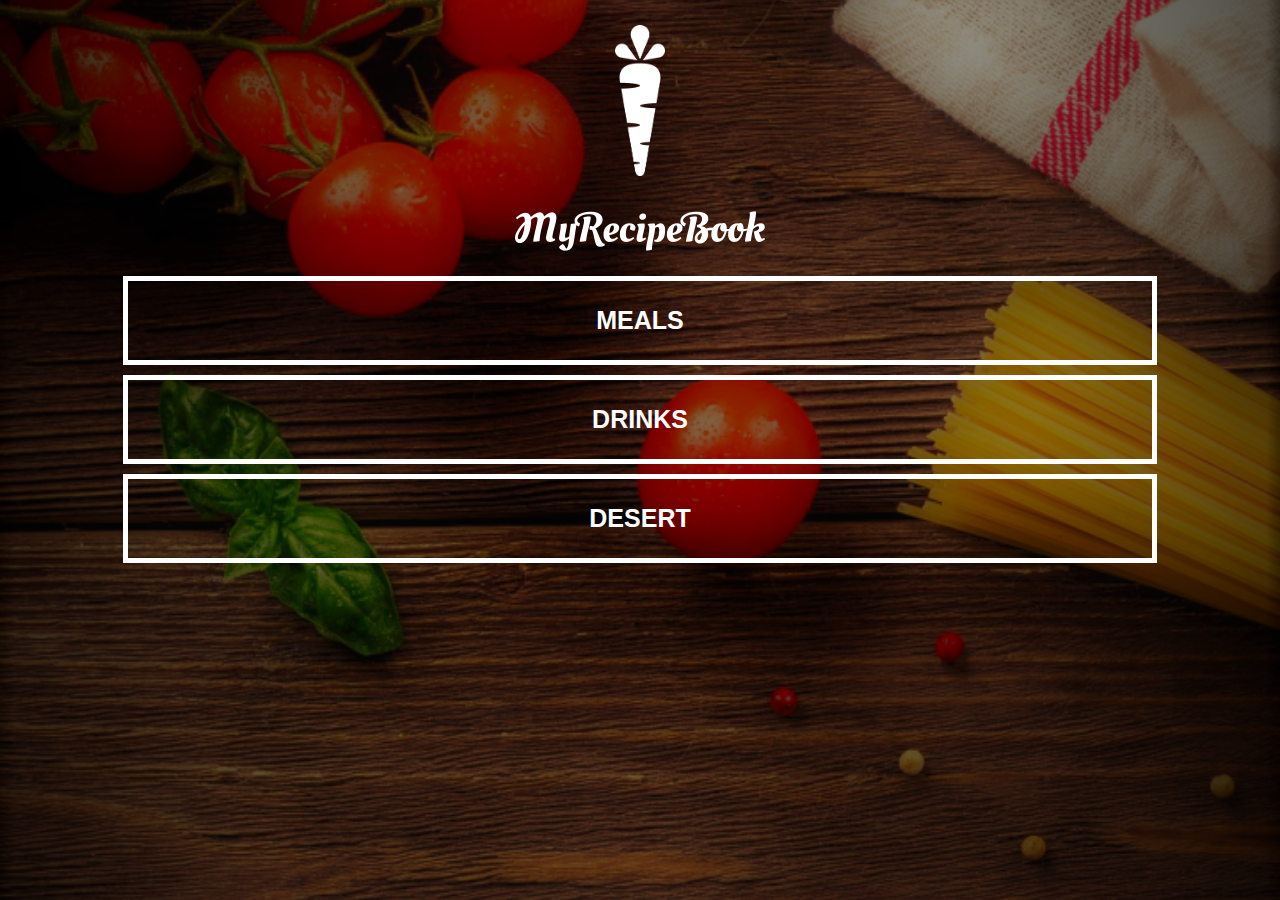
<file: index.html>
<!DOCTYPE html>
<htm>
    <head>
        <title>My recipe Book</title>
        <link rel="stylesheet" href=style.css>
    </head>
    <body class="body-home">
        <div id="home">

            <img src="images/logo-img.png" id=home-logo-img>
            <img src="images/logo-text.png" id=home-logo-text>

            <div class="home-menu">
                <a href="meals.html" class="home-menu-item">
                    <p>meals</p>
                </a>

                <a href="drinks.html" class="home-menu-item">
                    <p>drinks</p>
                </a> 
                
                <a href="deserts.html" class="home-menu-item">
                    <p>desert</p>
                </a>

            </div>
        </div>
    </body>
</htm>
</file>
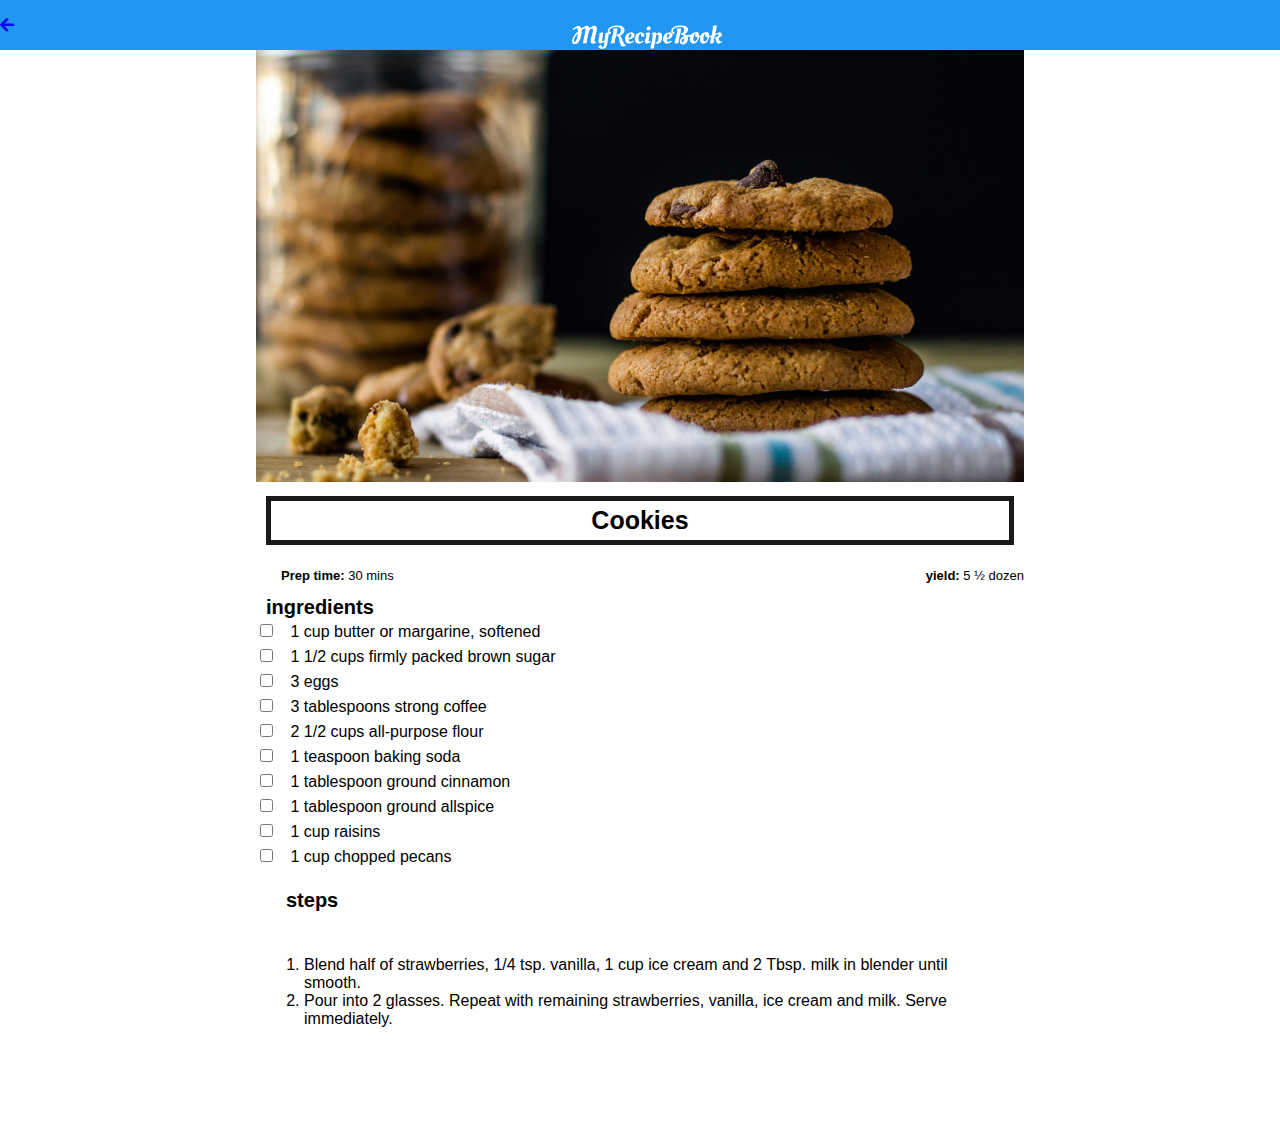
<file: cookies.html>
<!DOCTYPE html>
<html>
    <head>
        <title>My recipe Book | meals| Cookies</title>
        <link rel="stylesheet" href=style.css>
        <link rel="stylesheet" href="fontawesome/css/all.css">
    </head>
    <body class="body-recipes">

        <div class="header">
            <a href="meals.html">
                <i class="fas fa-arrow-left"></i>
            </a>
            <img src="images/logo-text.png">
        </div>

        <div id="recipe">

            <div class="recipe-details">
                <img src="images/cookies.png">

                <h1>Cookies</h1>

                <div class="recipe-details-info">
                    <p><b>Prep time: </b>30 mins</p>
                    <p style="float: right;"><b>yield: </b>5 ½ dozen</p>
                </div>

                <div class="recipe-details-ingredients">
                    <h2>ingredients</h2>

                    <input id="check-01" type="checkbox">
                    <label for="check-01">1 cup butter or margarine, softened </labelfor>
                    <br> 
                    <input id="check-02" type="checkbox">
                    <label for="check-02"> 1 1/2 cups firmly packed brown sugar </labelfor> 
                    <br> 
                    <input id="check-03" type="checkbox">
                    <label for="check-03"> 3 eggs</labelfor> 
                    <br> 
                    <input id="check-04" type="checkbox">
                    <label for="check-04">3 tablespoons strong coffee </labelfor> 
                        <br> 
                    <input id="check-05" type="checkbox">
                    <label for="check-05"> 2 1/2 cups all-purpose flour</labelfor>
                    <br> 
                    <input id="check-06" type="checkbox">
                    <label for="check-06">1 teaspoon baking soda </labelfor>
                    <br> 
                    <input id="check-07" type="checkbox">
                    <label for="check-07"> 1 tablespoon ground cinnamon</labelfor>
                    <br> 
                    <input id="check-08" type="checkbox">
                    <label for="check-08">1 tablespoon ground allspice </labelfor>
                     <br> 
                    <input id="check-09" type="checkbox">
                    <label for="check-09">1 cup raisins </labelfor>
                    <br> 
                    <input id="check-10" type="checkbox">
                    <label for="check-10">1 cup chopped pecans </labelfor>

                </div>

                <div class="recipe-details-steps">
                    <h2>steps</h2>
                    <ol>
                        <li>Blend half of strawberries, 1/4 tsp. vanilla, 1 cup ice cream and 2 Tbsp. milk in blender until smooth.</li>
                        <li>Pour into 2 glasses. Repeat with remaining strawberries, vanilla, ice cream and milk. Serve immediately.</li>
                    </ol>
                </div>
            

            </div>


        </div>
    </body>
</html>
</file>
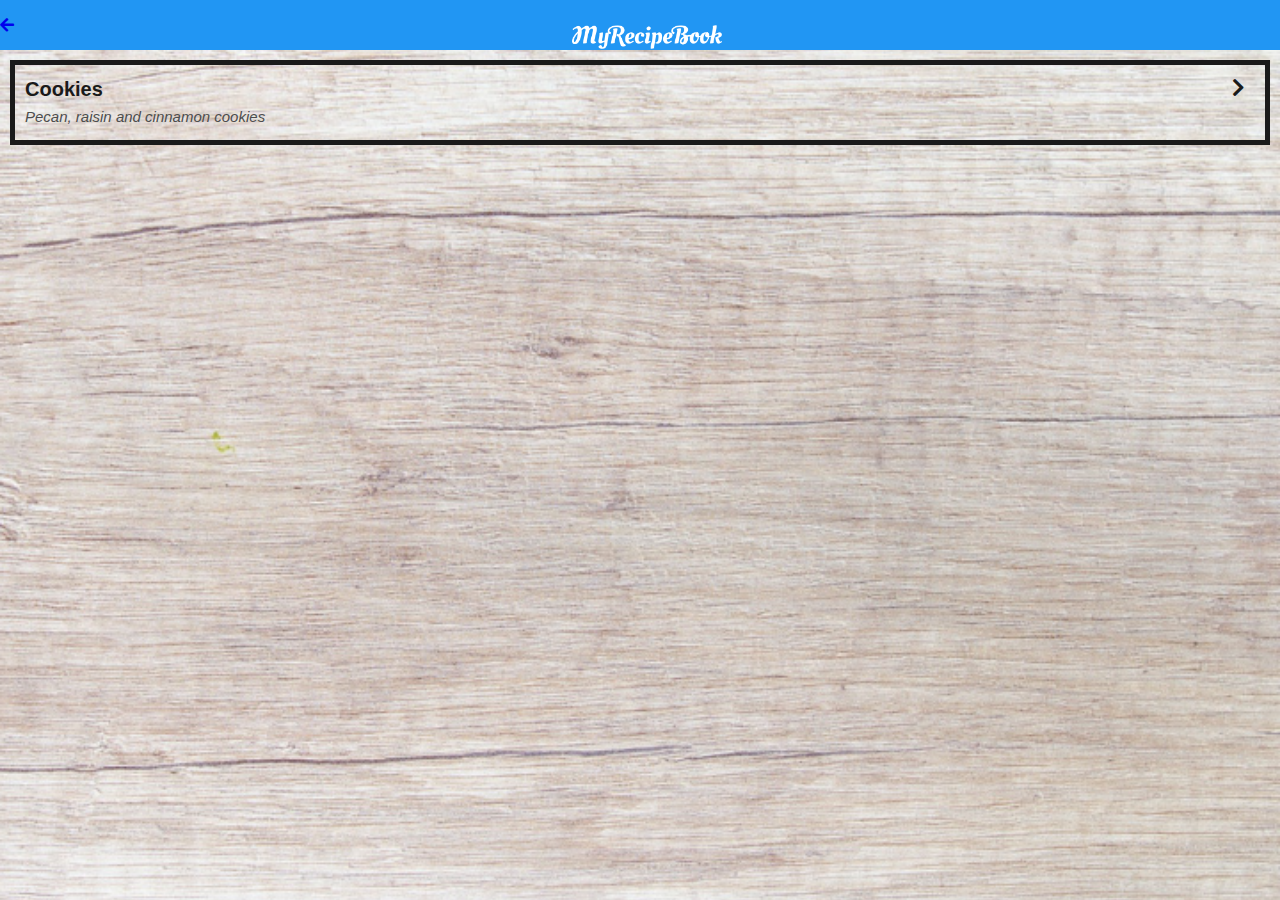
<file: deserts.html>
<!DOCTYPE html>
<html>
    <head>
        <title>My recipe Book | deserts</title>
        <link rel="stylesheet" href=style.css>
        <link rel="stylesheet" href="fontawesome/css/all.css">
    </head>
    <body class="body-meals">

        <div class="header">
            <a href="index.html">
                <i class="fas fa-arrow-left"></i>
            </a>
            <img src="images/logo-text.png">
        </div>

        <div id="meals">
            <div class="meals-list">
                <a href="cookies.html">
                    <div class="meals-list-item">
                        <h1>Cookies<i class="fas fa-chevron-right"></i></h1> 

                        <p>Pecan, raisin and cinnamon cookies</p>

                    </div>

                </a>

            </div>


        </div>
    </body>
</html>
</file>
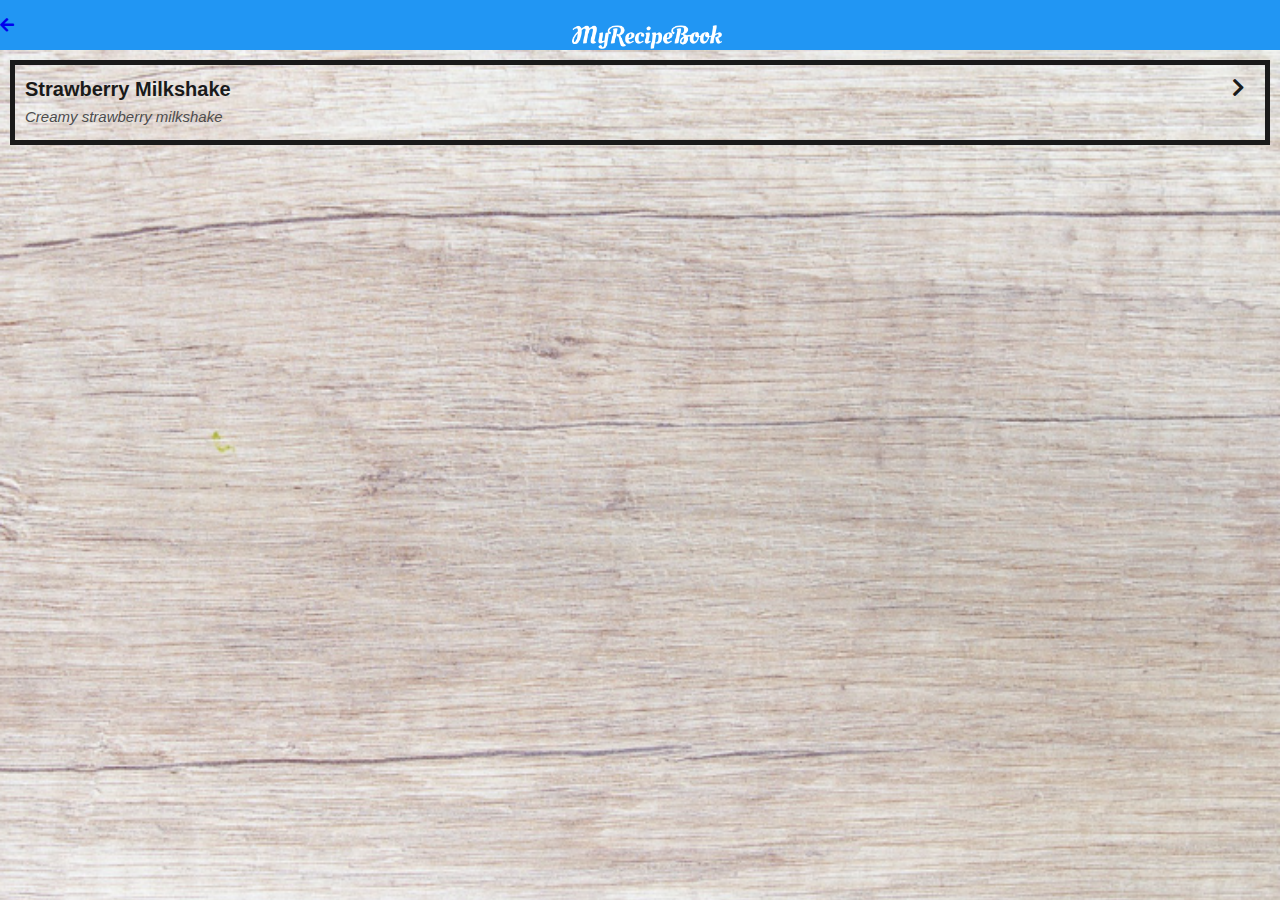
<file: drinks.html>
<!DOCTYPE html>
<html>
    <head>
        <title>My recipe Book | drinks</title>
        <link rel="stylesheet" href=style.css>
        <link rel="stylesheet" href="fontawesome/css/all.css">
    </head>
    <body class="body-meals">

        <div class="header">
            <a href="index.html">
                <i class="fas fa-arrow-left"></i>
            </a>
            <img src="images/logo-text.png">
        </div>

        <div id="meals">
            <div class="meals-list">
                <a href="strawberrymilkshake.html">
                    <div class="meals-list-item">
                        <h1>Strawberry Milkshake <i class="fas fa-chevron-right"></i></h1> 

                        <p>Creamy strawberry milkshake</p>

                    </div>

                </a>

            </div>


        </div>
    </body>
</html>
</file>
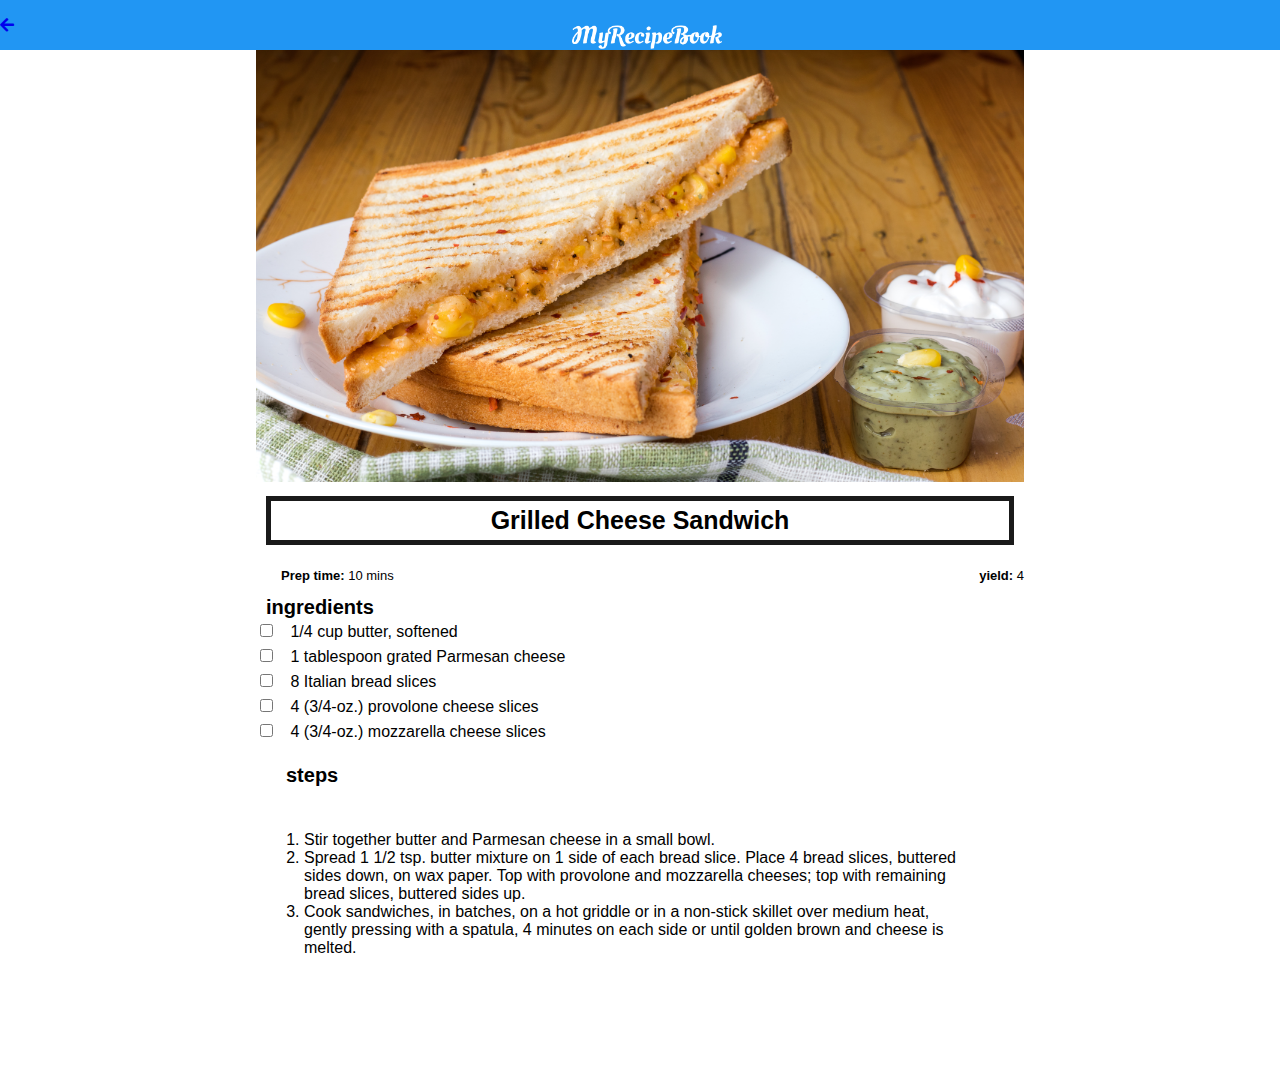
<file: grilledcheese.html>
<!DOCTYPE html>
<html>
    <head>
        <title>My recipe Book | meals| grilled cheese</title>
        <link rel="stylesheet" href=style.css>
        <link rel="stylesheet" href="fontawesome/css/all.css">
    </head>
    <body class="body-recipes">

        <div class="header">
            <a href="meals.html">
                <i class="fas fa-arrow-left"></i>
            </a>
            <img src="images/logo-text.png">
        </div>

        <div id="recipe">

            <div class="recipe-details">
                <img src="images/grilledCheese.png">

                <h1>Grilled Cheese Sandwich</h1>

                <div class="recipe-details-info">
                    <p><b>Prep time: </b>10 mins</p>
                    <p style="float: right;"><b>yield: </b>4</p>
                </div>

                <div class="recipe-details-ingredients">
                    <h2>ingredients</h2>

                    <input id="check-01" type="checkbox">
                    <label for="check-01"> 1/4 cup butter, softened</labelfor>
                    <br> 
                    <input id="check-02" type="checkbox">
                    <label for="check-02"> 1 tablespoon grated Parmesan cheese</labelfor> 
                    <br> 
                    <input id="check-03" type="checkbox">
                    <label for="check-03"> 8 Italian bread slices</labelfor> 
                    <br> 
                    <input id="check-04" type="checkbox">
                    <label for="check-04"> 4 (3/4-oz.) provolone cheese slices</labelfor> 
                    <br> 
                    <input id="check-05" type="checkbox">
                    <label for="check-05"> 4 (3/4-oz.) mozzarella cheese slices</labelfor> 
                </div>

                <div class="recipe-details-steps">
                    <h2>steps</h2>
                    <ol>
                        <li>Stir together butter and Parmesan cheese in a small bowl.</li>
                        <li>Spread 1 1/2 tsp. butter mixture on 1 side of each bread slice. Place 4 bread slices, buttered sides down, on wax paper. Top with provolone and mozzarella cheeses; top with remaining bread slices, buttered sides up.</li>
                        <li>Cook sandwiches, in batches, on a hot griddle or in a non-stick skillet over medium heat, gently pressing with a spatula, 4 minutes on each side or until golden brown and cheese is melted.</li>
                    </ol>
                </div>
            

            </div>


        </div>
    </body>
</html>
</file>
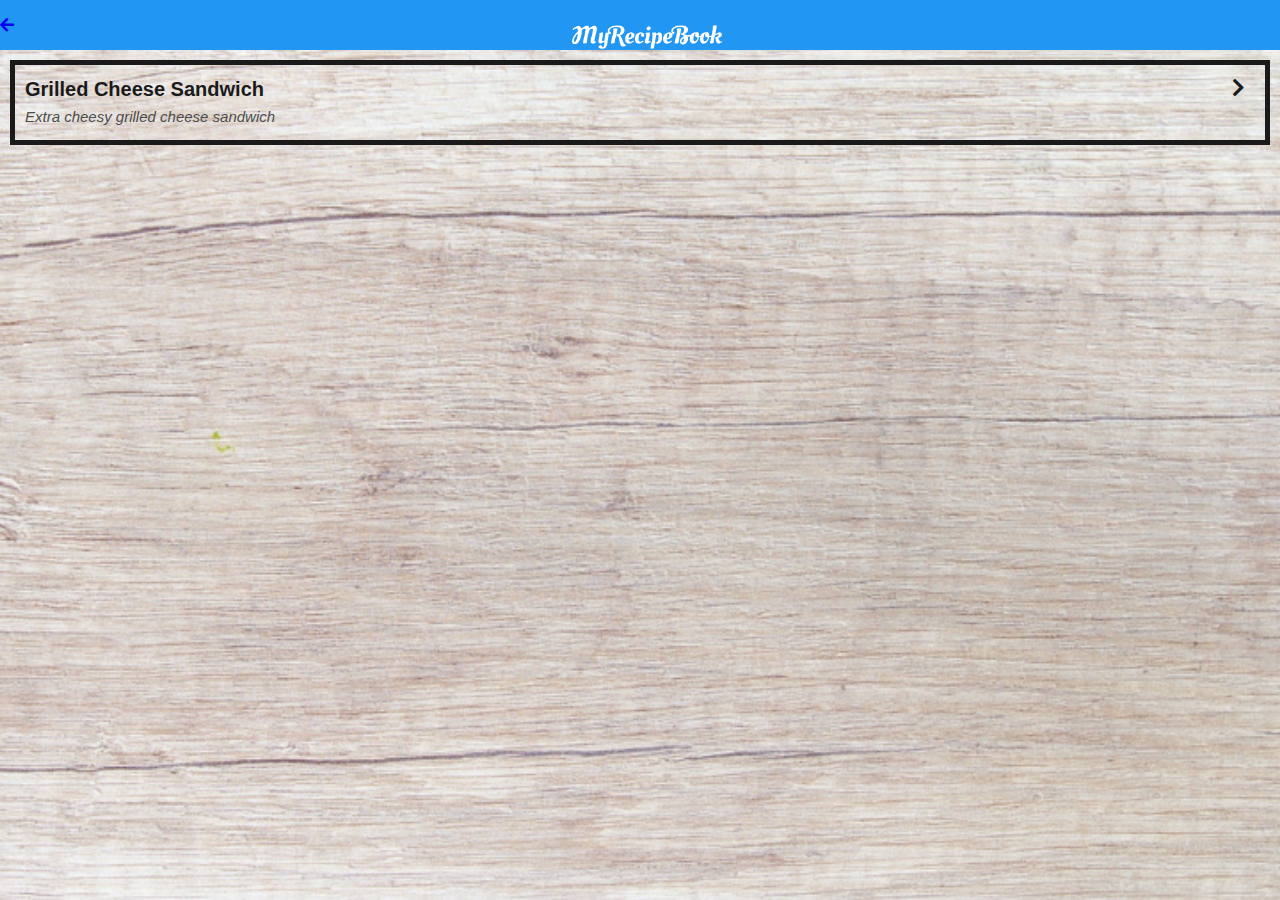
<file: meals.html>
<!DOCTYPE html>
<html>
    <head>
        <title>My recipe Book | meals</title>
        <link rel="stylesheet" href=style.css>
        <link rel="stylesheet" href="fontawesome/css/all.css">
    </head>
    <body class="body-meals">

        <div class="header">
            <a href="index.html">
                <i class="fas fa-arrow-left"></i>
            </a>
            <img src="images/logo-text.png">
        </div>

        <div id="meals">
            <div class="meals-list">
                <a href="grilledcheese.html">
                    <div class="meals-list-item">
                        <h1>Grilled Cheese Sandwich <i class="fas fa-chevron-right"></i></h1> 

                        <p>Extra cheesy grilled cheese sandwich</p>

                    </div>

                </a>

            </div>


        </div>
    </body>
</html>
</file>
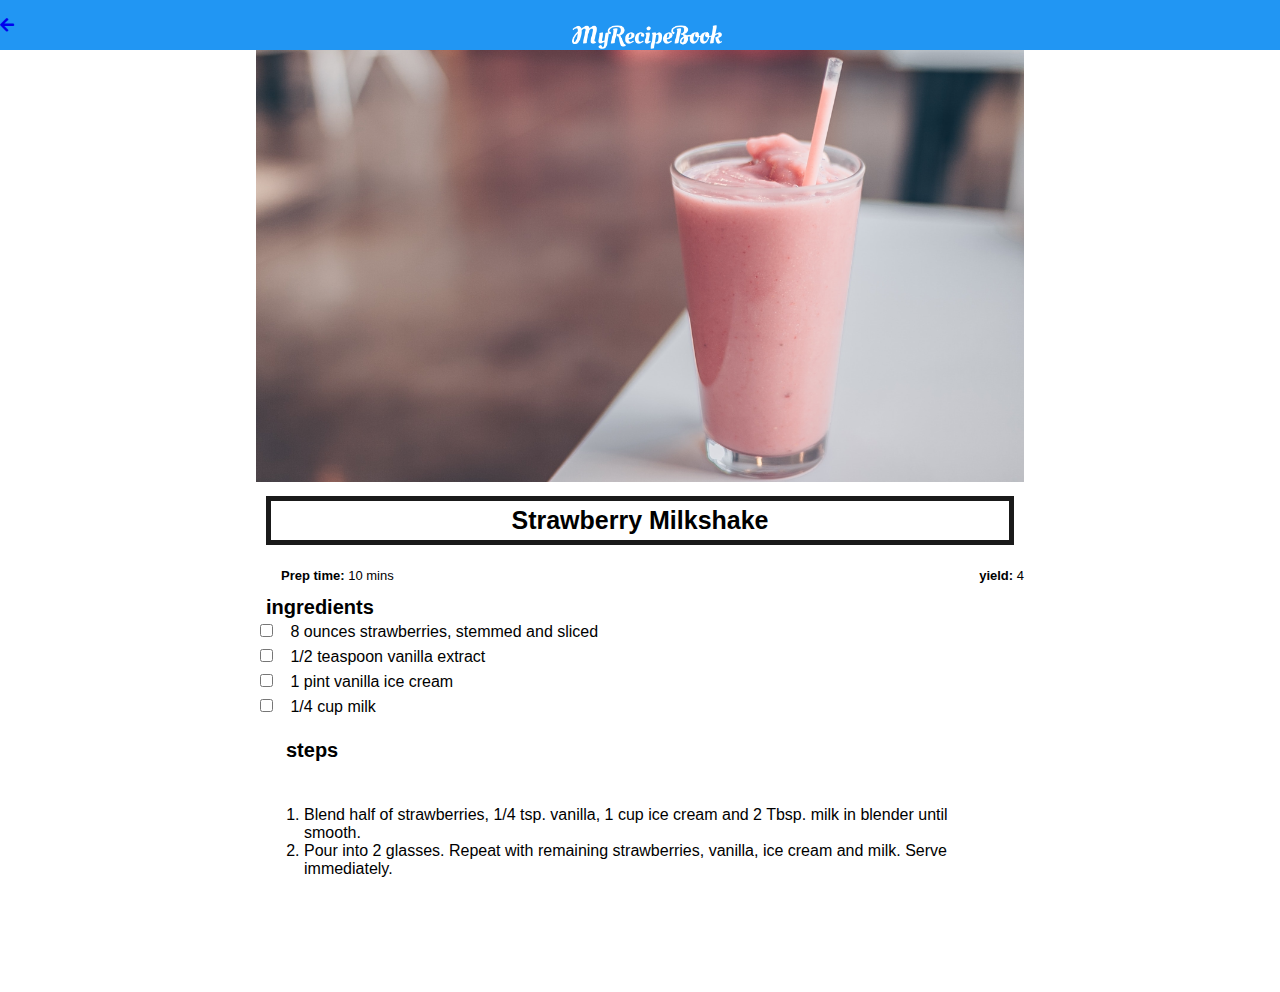
<file: strawberrymilkshake.html>
<!DOCTYPE html>
<html>
    <head>
        <title>My recipe Book | meals| Strawberry Milkshake </title>
        <link rel="stylesheet" href=style.css>
        <link rel="stylesheet" href="fontawesome/css/all.css">
    </head>
    <body class="body-recipes">

        <div class="header">
            <a href="meals.html">
                <i class="fas fa-arrow-left"></i>
            </a>
            <img src="images/logo-text.png">
        </div>

        <div id="recipe">

            <div class="recipe-details">
                <img src="images/strawberryMilkshake.png">

                <h1>Strawberry Milkshake</h1>

                <div class="recipe-details-info">
                    <p><b>Prep time: </b>10 mins</p>
                    <p style="float: right;"><b>yield: </b>4</p>
                </div>

                <div class="recipe-details-ingredients">
                    <h2>ingredients</h2>

                    <input id="check-01" type="checkbox">
                    <label for="check-01">8 ounces strawberries, stemmed and sliced </labelfor>
                    <br> 
                    <input id="check-02" type="checkbox">
                    <label for="check-02">1/2 teaspoon vanilla extract </labelfor> 
                    <br> 
                    <input id="check-03" type="checkbox">
                    <label for="check-03"> 1 pint vanilla ice cream</labelfor> 
                    <br> 
                    <input id="check-04" type="checkbox">
                    <label for="check-04"> 1/4 cup milk</labelfor> 
                </div>

                <div class="recipe-details-steps">
                    <h2>steps</h2>
                    <ol>
                        <li>Blend half of strawberries, 1/4 tsp. vanilla, 1 cup ice cream and 2 Tbsp. milk in blender until smooth.</li>
                        <li>Pour into 2 glasses. Repeat with remaining strawberries, vanilla, ice cream and milk. Serve immediately.</li>
                    </ol>
                </div>
            

            </div>


        </div>
    </body>
</html>
</file>
